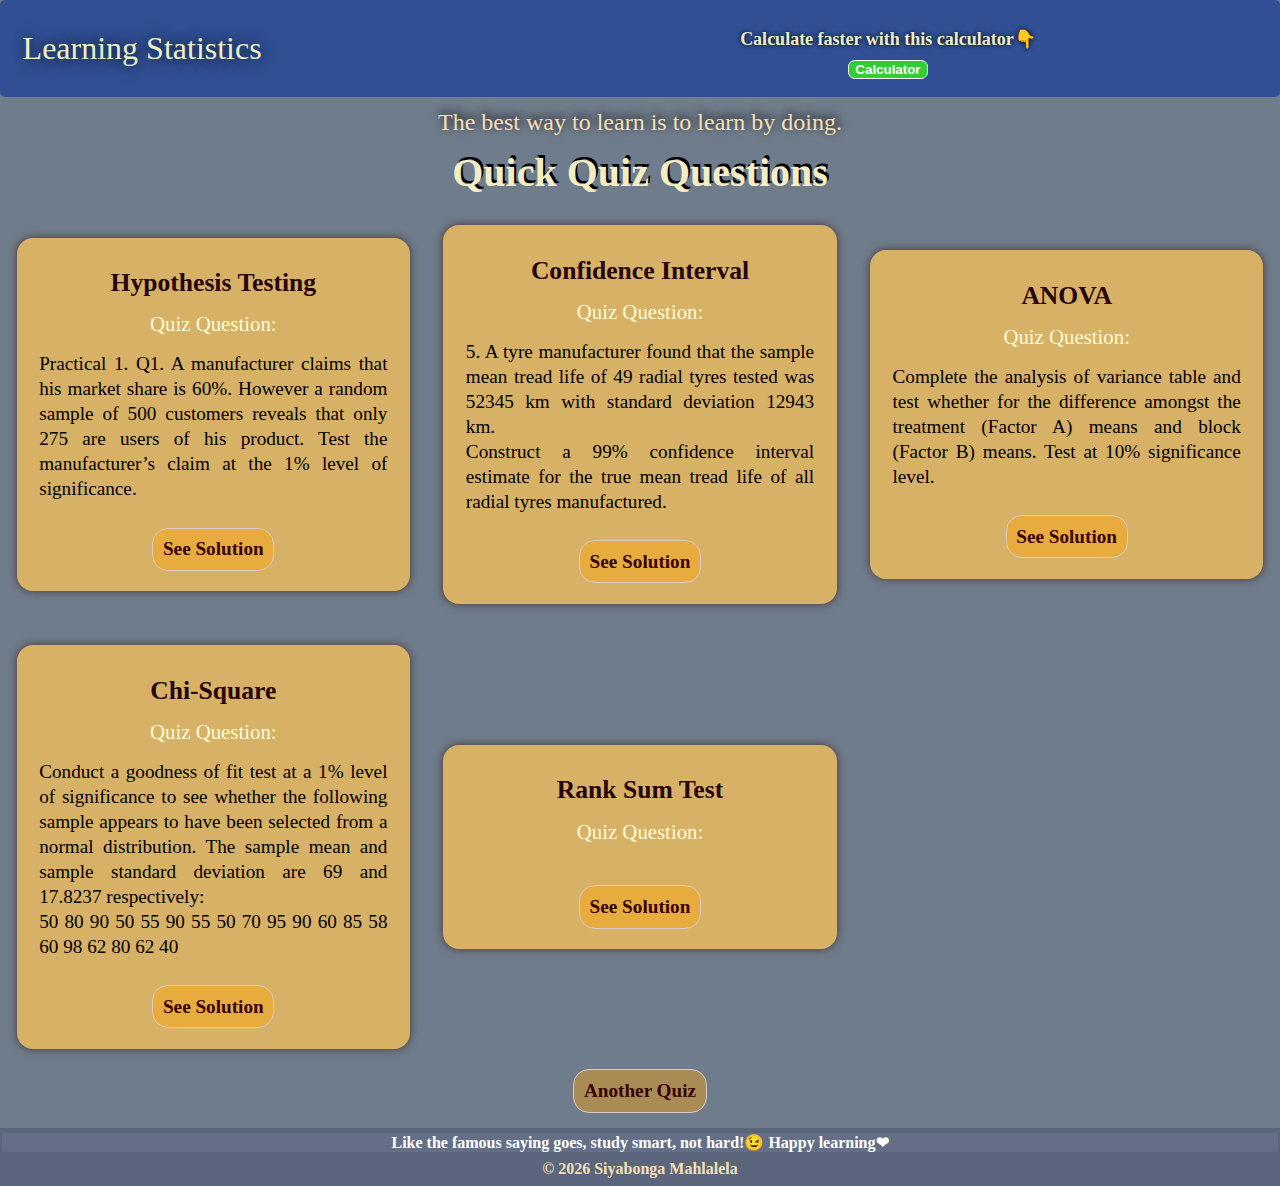
<file: index.html>
<!DOCTYPE html>
<html lang="en">
    <head>
        <meta name="viewport" content="width=device-width, initial-scale=1.0">
        <title>Learn Stats</title>
        <link rel="stylesheet" href="./index.css"/>
        <link rel="stylesheet" href="./modalStyle.css"/>
    </head>
    <body>
        <header>
            <nav class="nav">
                <h2 class="nav--title">Learning Statistics</h2>
                <div style="margin:0.8em auto; ">
                    <h4 class="confirm--answers">Calculate faster with this calculator👇</h4>
                    <div class="nav--topics">
                        <button class="btn-calculator">Calculator
                        </button>
                    </div>
                </div>
            </nav>
        </header>
        <main>
            <section>
                <p class="section--paragraph">The best way to learn is to learn by doing.</p>
            </section>
            <!--container -->
            <div class="container">
                <h1>Quick Quiz Questions</h1>
                <div class="cards"></div>
                <button class="btn--another-quiz">Another Quiz</button>
            </div>
            <!--modal -->
            <div class="calculator">
                <button class="modal-close-btn" style="justify-self: flex-end;">X</button>
                <div>
                    <section style="display: flex">
                        <input required placeholder="sample size" type="number" name="sample-size" class="sample-size"/>
                        <button class="btn-Enter-samples">Enter data</button>
                    </section>
                    <section class="input-elements-container"></section>
                    <section class="output"></section>
                </div>
            </div>
        </main>
        <script src="index.js"></script>
        <footer>
            <p class="quote">Like the famous saying goes, study smart, not hard!😉 Happy learning❤
        </p>
            <p>
                © 
            
                
                <span id="current-year">
                    <script>
                        document.getElementById("current-year").textContent = new Date().getFullYear();
                    </script>
                </span>
                Siyabonga Mahlalela
            
            </p>
        </footer>
    </body>
</html>
</file>
<file: index.css>
body{
	background-color: #6f7c8b;
	width: 100%;
	margin: auto;
}

nav {
	background-color: #304f95;
	display: flex;
	padding: 5px 5px;
	align-items: flex-start;
	border-radius: 5px;
	color: white;
	flex-wrap: wrap;
	margin: auto;
	justify-content: center;
	flex-direction: row;
}

.nav--title {
	color: #ebefc7;
	display: flex;
	text-shadow: 0px 0px 15px black;
	margin: auto;
	margin-left: 0.55em;
	font: 2em 'Bell MT';
	font-weight: 500;
	height: 100%;
	flex-direction: row;
}

h4{
	text-align: center;
	margin: 10px auto;
}
.nav--topics {
	color: #d2d6f9;
	list-style: none;
	align-items: flex-start;
	display: flex;
	flex-wrap: wrap;
	margin: auto;
	font: 1.05em 'Baskerville Old Face';
	align-content: space-between;
	padding-left: 0px;
	justify-content: center;
}

li{
	margin-top: 5px;
	margin-right: 25px;
	font: 1.05em 'Baskerville Old Face';
	cursor: pointer;
	flex-direction: column;
	align-items: flex-end;
	text-decoration: none;
}

a{
	color: #d2d6f9;
	text-decoration: none;
	
}
.confirm--answers{
	color: #ebefc7;
	text-align: center;
	margin: 10px auto;
	text-shadow: 0px 0px 5px black;
	font-size: 18px;
}
.btn-calculator{
	color: white;
	background-color:limegreen;
	border: 1px solid white;
	font-weight:bold;
	border-radius: 0.5em;
}
.calculatorDisplay{
	display:block;
	background-color: #ffa50021;
}

main {
	display: flex;
	gap: 0.5rem;
	text-align: center;
	flex-direction: column;
}

section {
	margin: 0.5em;
}
.section--paragraph {
	margin: 0.8rem auto 0px;
	color: wheat;
	font: 1.5rem 'Bell MT';
	text-align: center;
	text-shadow: 1px -3px 10px black;
	display: block;
}

.main{
	background-color: #ffa50021;
	color: wheat;
	margin-bottom: auto auto 20px;
	height: auto;
	text-align:center;
	font: 20px 'Bell MT';
	text-align: center;
}
h1{
	text-shadow: 2px -3px black;
	color: #f2edc5;
	font-size: 2.5rem;
	margin: 5px auto 0.5rem;
}
.cards {
	display: grid;
	grid-template-columns: repeat( auto-fit,minmax(20em, 1fr));
	gap: 1em;
	align-items: center;
	margin: auto;
	/* margin: 0.5rem 2em; */
	padding: 0.5em;
	/* justify-content: center; */
}

.card {
	background-color: #d7b166;
	color: #340909;
	display: grid;
	grid-gap: 0.6rem;
	margin: .8em 0.55em;
	padding: 0.3em 0.4em;
	width: auto;
	height: auto;
	border-radius: 1rem;
	align-items: center;
	box-shadow: 0px 0px 8px 0px #4b3535;
}

.card:hover {
    box-shadow: none;
    border: 1px black;
}

.card-content {
	color: black;
	margin: 0px;
	width: 100%;
	height: auto;
	border-radius: inherit;
}

.card--topic {
	margin: 1em auto 0.3rem;
	color: #26040a;
	font-size: 1.6em;
}

pre{
	margin: 0px;
	font-family: inherit;
	color: #fefbd5;
	text-align: center;
	font-size: 1.3rem;
}

pre:hover {
    text-decoration: underline;
}
.question{
	text-align: justify;
	padding: 1rem;
	width: auto;
	color: black;
	line-height: 1.3em;
	font-size: 1.2rem;
	font-family: Times New Roman;
	margin: 0px;
}

.quote{
	text-align: center;
	background-color: #646f87;
	color: white;
	/* border: 1px solid #5f559b; */
	border-radius: 2px;
	margin: auto auto .5em;
	padding: 1em auto;
}
footer {
	background-color: #5b667d;
	margin: auto;
	margin-top: 0px;
	padding: 5px 2px;
	color: wheat;
	text-align: center;
}

.btn--another-quiz, .solution{
	background-color: #ffa50066;
	margin: 0px auto 0.8em auto;
	padding: 0.5em;
	width: max-content;
	color: #390303;
	font-size: 1.2rem;
	font-weight: bold;
	font-family: Bell MT;
	border: 1.4px solid #dcc9c9;
	border-radius: 1rem;
}

.solution:hover {
    height: 1.3em;
    box-sizing: content-box;
    box-shadow: -5px -1px 20px 0px #180307;
}

@media screen(800px){
	.calculator {
		width: max-content;
	}
	
}

footer > p {
    text-align: center;
    font-weight: bold;
}
</file>
<file: modalStyle.css>
/*main{display: grid;grid-template-rows: 1fr 8fr 1fr;}*/
.calculator{
	display:none;
	padding: 1em;
	min-height: max-content;
	background-color: aquamarine;
	border: 1px solid black;
	border-radius: 1rem;
	margin: auto;
	font: bold 1.5rem monospace;
	gap: .5em;
	position: fixed;
	width: fit-content;
	top: 6em;
	left: 1em;
	bottom: 2em;
	right: auto;
	color: darkblue;
}
p{
	text-align: left;
	margin: .2em;
}
.section--sample-Size {
	display: flex;
	align-items: center;
	gap: 1em;
	flex-direction: row;
}
.btn-Enter-samples{
	font: inherit;
	width: auto;
	color: white;
	background-color: blue;
	border: none;
	border-radius: 1rem;
	padding: .3em;
}

.btn-Enter-samples:hover{
	box-shadow:0px 2px 40px 0px rgba(0,0,0,.3);
}

input{
	display: block;
	width: 3em;
	height: .4em;
	border-radius: 1em;
	border-width: 0.5px;
	font-family: monospace;
	margin: 0.5em;
	margin-left: 0;
	font-size: smaller;
	padding: 0.5em;
	text-align: center;
	color: #06062f;
}

.input-elements-container{
	display: flex;
	flex-wrap: wrap;
	padding: 10px 0px;
	margin-top: .8em;
	/* grid-template-columns: repeat(5,1fr); */
	/* grid-template-columns: repeat(auto-fit,minmax(10em,1fr)); */
	width: auto;
}
.section--output{
	display: flex;
	font: 18px  monospace;
	color: #e95a5a;
	font-weight: bold;
}

section.sought-value {
	
}
.output{
	text-align: center;
	display: grid;
	grid-template-columns: repeat(2,auto);
	width: auto;
}

h4 {
	margin: auto;
}

input.sample-Size {
    width: 8em;
}

section {
    flex-wrap: wrap;
    align-items:  center;
    margin: 0;
    width: 100%;
}

.calculator:hover {
    box-shadow: 0px 2px 40px 0px rgba(0,0,0,.3);
}

input.sample-size {
    width: 7em;
}
</file>
